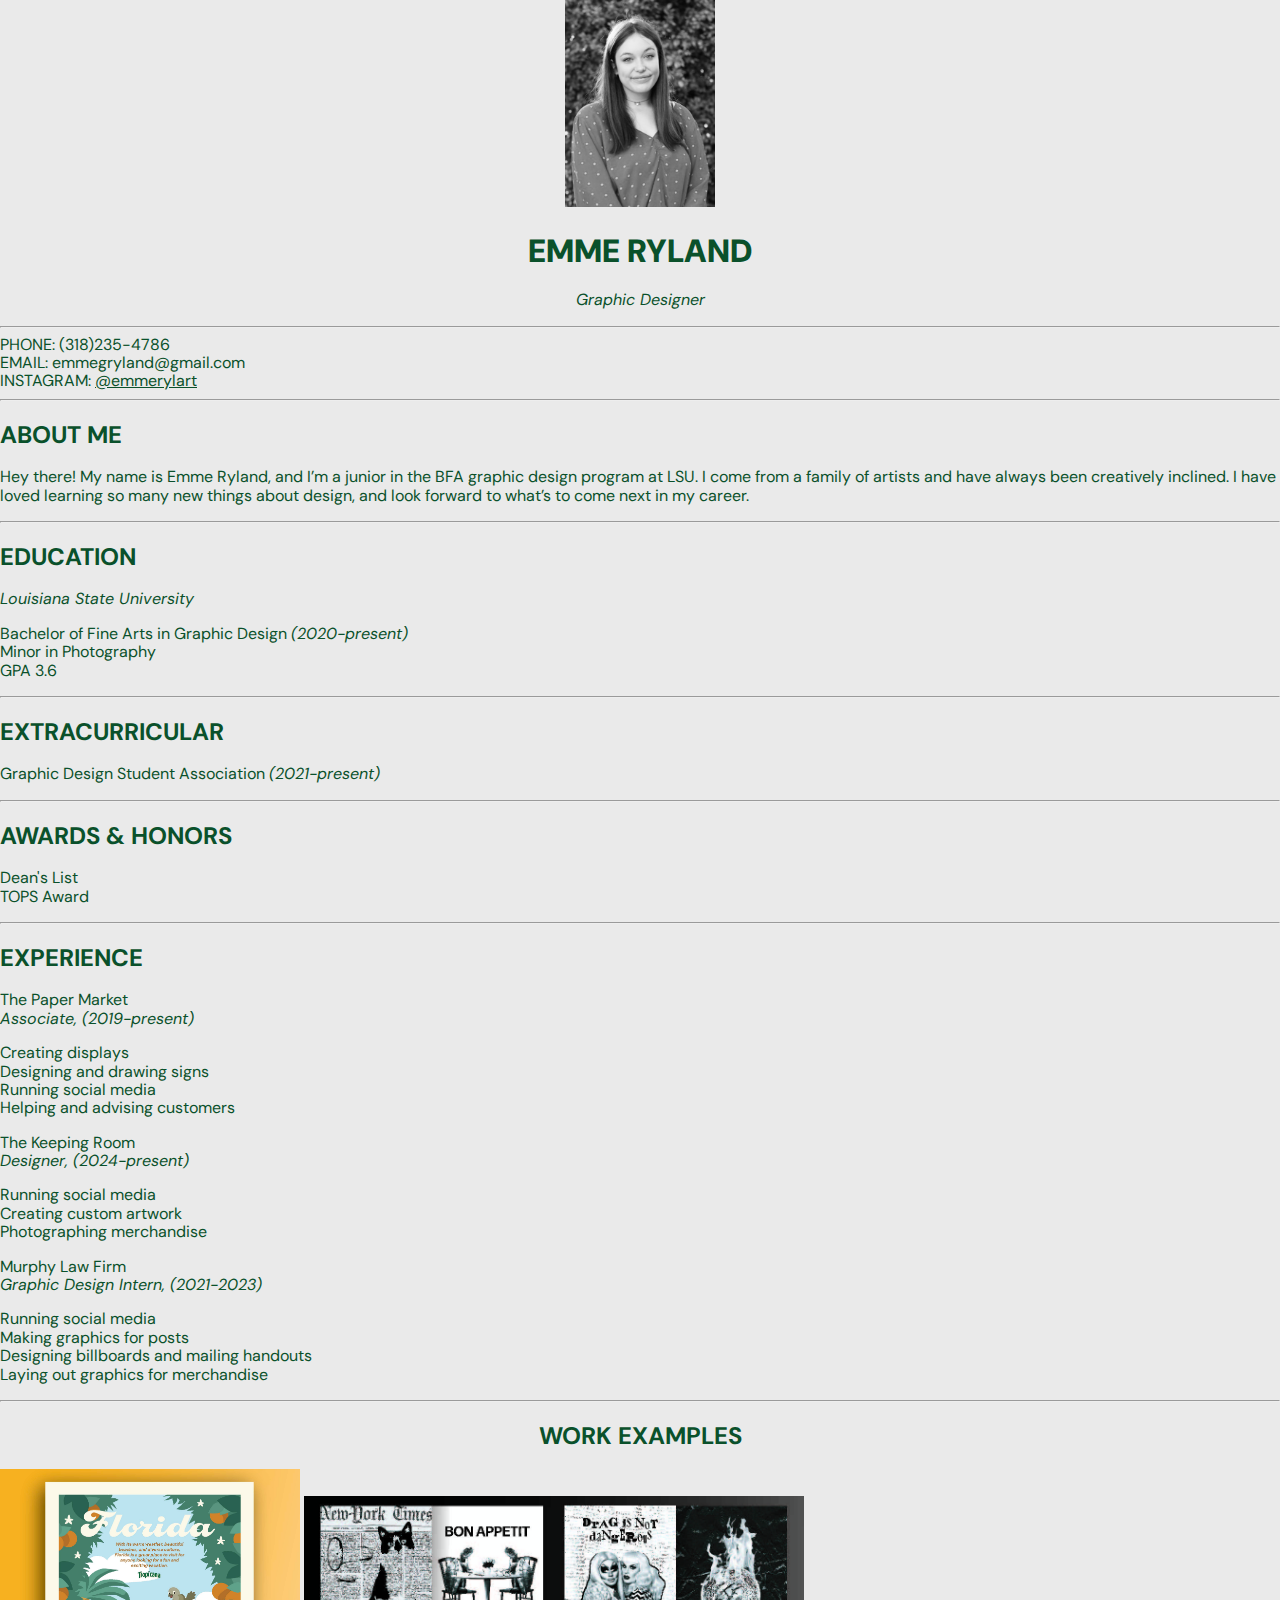
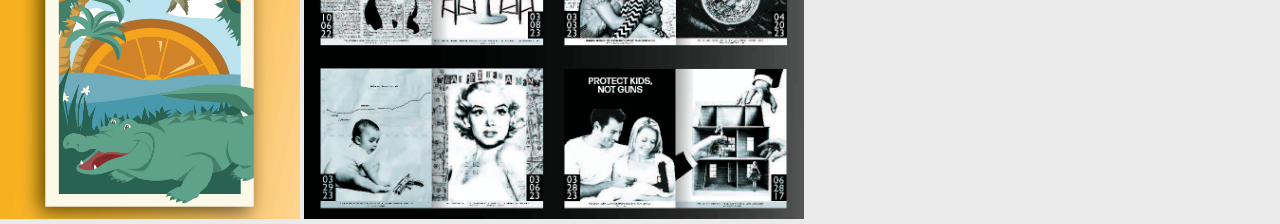
<file: index.html>
<!doctype html>
<html class="no-js" lang="en">

<head>
  <meta charset="utf-8">
  <title>Emme Ryland Resume</title>
  <meta name="description" content="This site will serve as a portfolio and resume">
  <meta name="viewport" content="width=device-width, initial-scale=1">

  <meta property="og:title" content="">
  <meta property="og:type" content="">
  <meta property="og:url" content="">
  <meta property="og:image" content="">

  <link rel="manifest" href="site.webmanifest">
  <link rel="apple-touch-icon" href="icon.png">
  <!-- Place favicon.ico in the root directory -->

  <link rel="stylesheet" href="css/normalize.css">
  <link rel="stylesheet" href="css/main.css">

  <meta name="theme-color" content="#fafafa">
  <link rel="preconnect" href="https://fonts.googleapis.com">
<link rel="preconnect" href="https://fonts.gstatic.com" crossorigin>
<link href="https://fonts.googleapis.com/css2?family=DM+Sans:ital,opsz,wght@0,9..40,100..1000;1,9..40,100..1000&display=swap" rel="stylesheet">
</head>

<body>
  <!-- Place your site's HTML here -->
  <justify-content><center><img src="./img/IMG_6804.jpg" alt=""
  width="150px"
  height="auto"></center></justify-content>
<justify-content><center><h1><strong>EMME RYLAND</strong></h1></center></justify-content>
    <justify-content><center><p><em>Graphic Designer</em></p></center></justify-content>
    <hr>
  <LI>PHONE: (318)235-4786</LI>
  <LI>EMAIL: emmegryland@gmail.com</LI>
  <LI>INSTAGRAM: <a href="https://www.instagram.com/emmerylart/">@emmerylart</a></LI>
    <hr>
  <h2>ABOUT ME</h2>
    <p>Hey there! My name is Emme Ryland, and I’m a junior in the BFA graphic
      design program at LSU. I come from a family of artists and have always been
      creatively inclined. I have loved learning so many new things about design,
      and look forward to what’s to come next in my career.</p>
      <hr>
      <h2>EDUCATION</h2>
        <p><em>Louisiana State University</em>
        <LI>Bachelor of Fine Arts in Graphic Design <em>(2020-present)</em></LI>
        <LI>Minor in Photography</LI>
        <LI>GPA 3.6</LI></p>
        <hr>
        <h2>EXTRACURRICULAR</h2>
          <P><LI>Graphic Design Student Association <em>(2021-present)</em></LI></P>
          <hr>
          <h2>AWARDS & HONORS</h2>
            <p><LI>Dean's List</LI>
            <LI>TOPS Award</LI></p>
            <hr>
          <h2>EXPERIENCE</h2>
              <p>The Paper Market <br> <em>Associate, (2019-present)</em>
              <LI>Creating displays</LI>
              <LI>Designing and drawing signs</LI>
              <LI>Running social media</LI>
              <LI>Helping and advising customers</LI></p>
            <p>The Keeping Room <br> <em>Designer, (2024-present)</em>
              <LI>Running social media</LI>
              <LI>Creating custom artwork</LI>
              <LI>Photographing merchandise</LI></p>
              <p>Murphy Law Firm <br> <em>Graphic Design Intern, (2021-2023)</em>
              <LI>Running social media</LI>
              <LI>Making graphics for posts</LI>
              <LI>Designing billboards and mailing handouts</LI>
              <LI>Laying out graphics for merchandise</LI></p>
              <hr>
              <justify-content><center><h2>WORK EXAMPLES</h2></center></justify-content>
              <img src="./img/Florida Poster Mounted copy.jpg" alt=""
              width="300px"
              height="auto">
              <img src="./img/Graphic Response Spreads copy.jpg" alt=""
              width="500px"
              height="auto">
  <script src="js/main.js"></script>
</body>

</html>
</file>
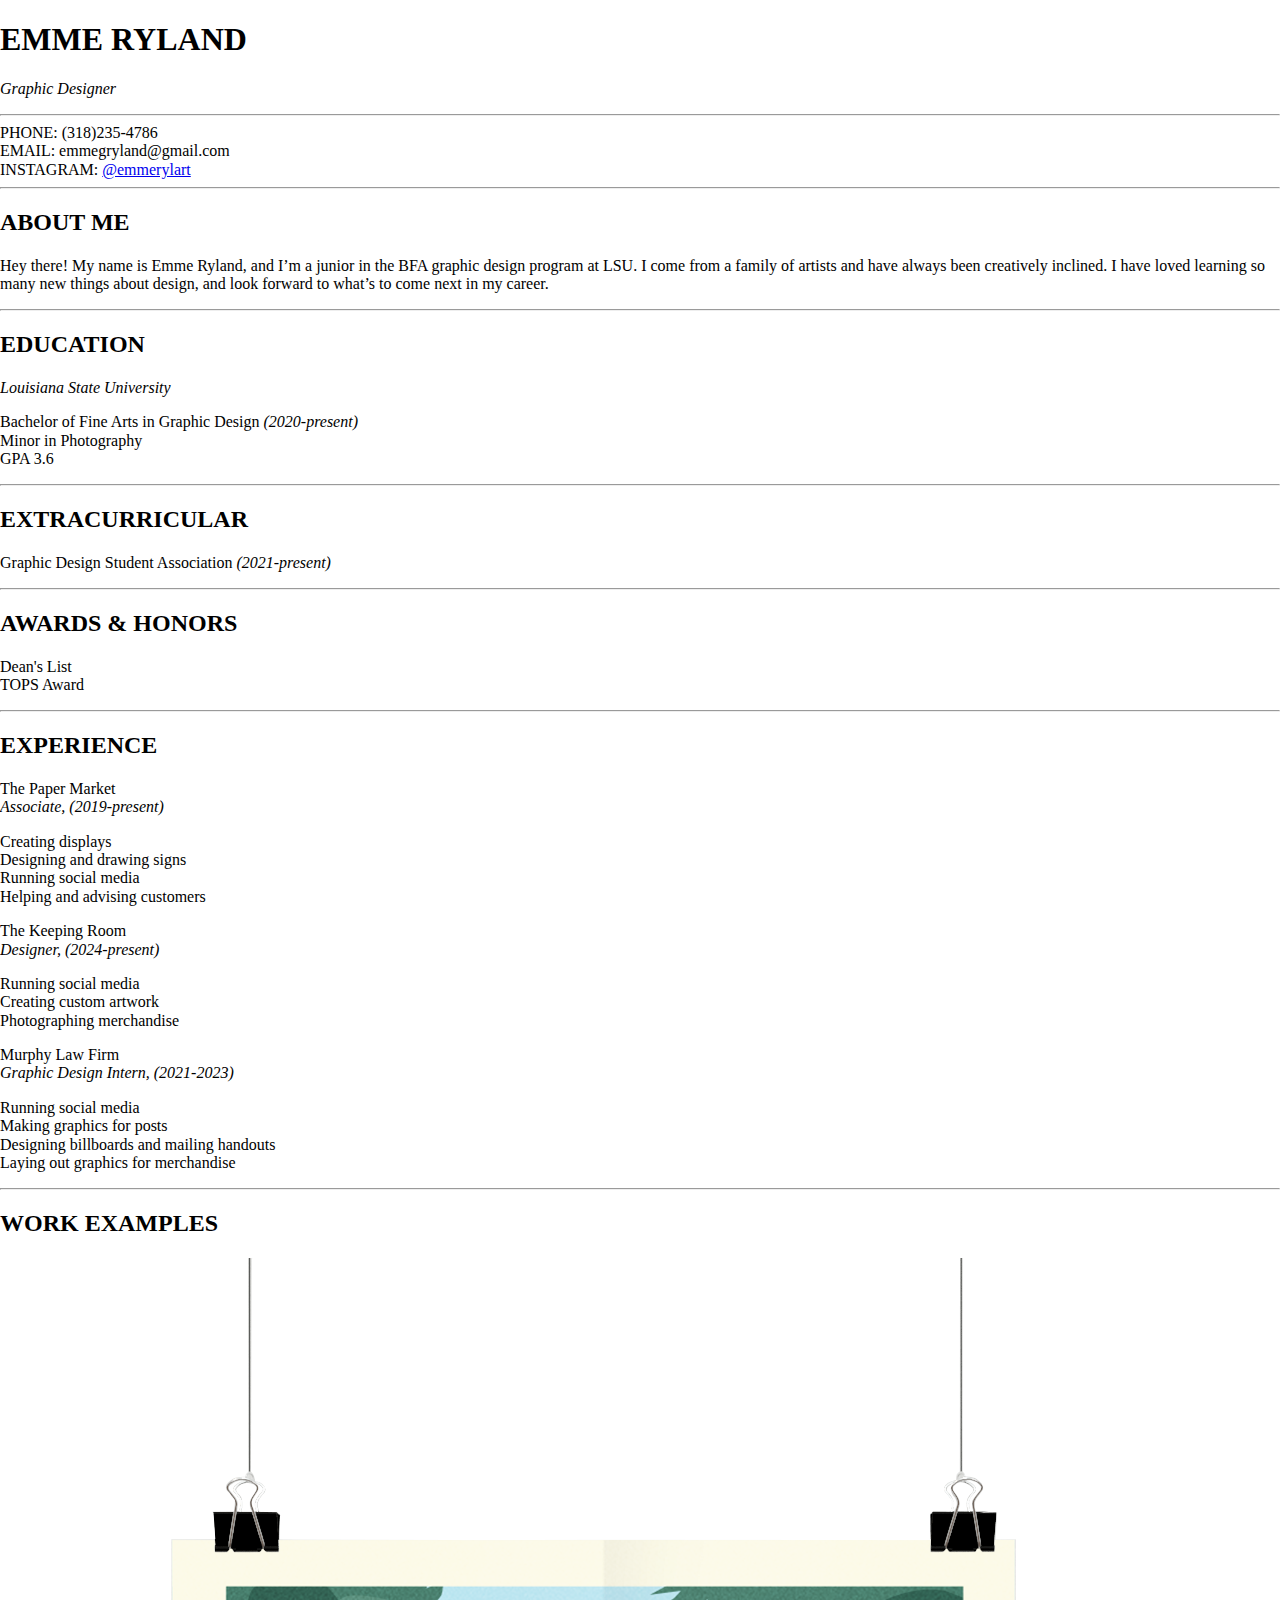
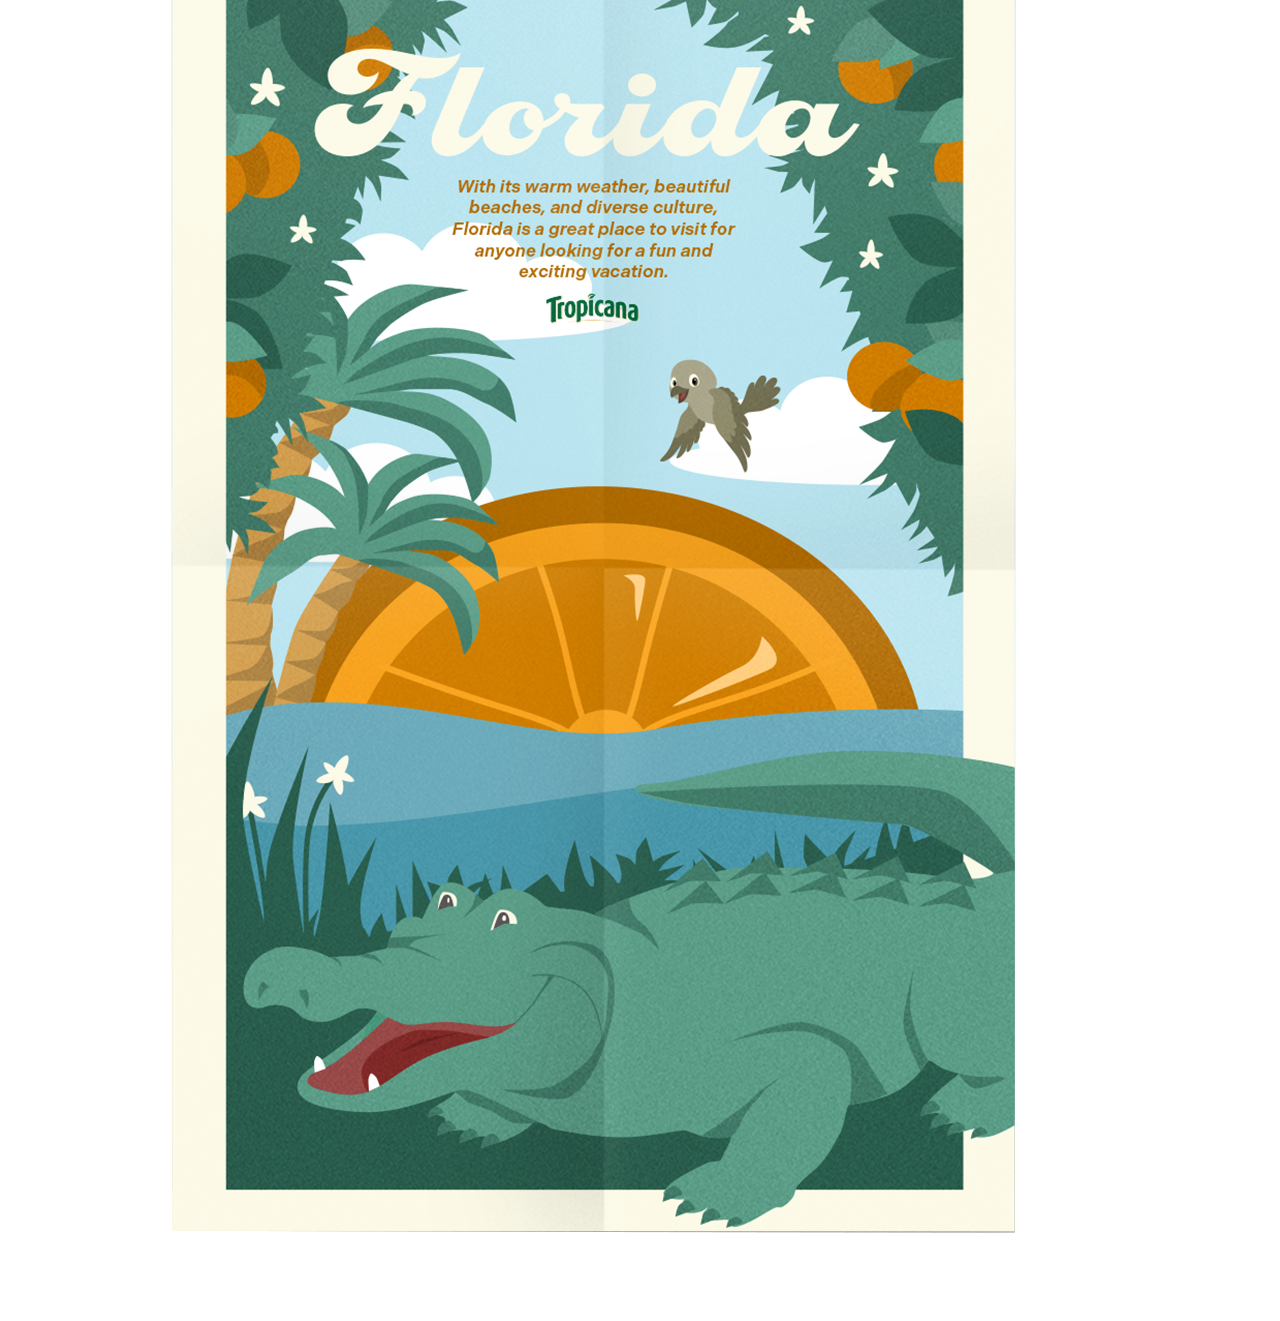
<file: starter-site/index.html>
<!doctype html>
<html class="no-js" lang="en">

<head>
  <meta charset="utf-8">
  <title>Emme Ryland Resume</title>
  <meta name="description" content="This site will serve as a portfolio and resume">
  <meta name="viewport" content="width=device-width, initial-scale=1">

  <meta property="og:title" content="">
  <meta property="og:type" content="">
  <meta property="og:url" content="">
  <meta property="og:image" content="">

  <link rel="manifest" href="site.webmanifest">
  <link rel="apple-touch-icon" href="icon.png">
  <!-- Place favicon.ico in the root directory -->

  <link rel="stylesheet" href="css/normalize.css">
  <link rel="stylesheet" href="css/main.css">

  <meta name="theme-color" content="#fafafa">
</head>

<body>
  <!-- Place your site's HTML here -->
  <h1><strong>EMME RYLAND</strong></h1>
    <p><em>Graphic Designer</em></p>
    <hr>
  <LI>PHONE: (318)235-4786</LI>
  <LI>EMAIL: emmegryland@gmail.com</LI>
  <LI>INSTAGRAM: <a href="https://www.instagram.com/emmerylart/">@emmerylart</a></LI>
    <hr>
  <h2>ABOUT ME</h2>
    <p>Hey there! My name is Emme Ryland, and I’m a junior in the BFA graphic
      design program at LSU. I come from a family of artists and have always been
      creatively inclined. I have loved learning so many new things about design,
      and look forward to what’s to come next in my career.</p>
      <hr>
      <h2>EDUCATION</h2>
        <p><em>Louisiana State University</em>
        <LI>Bachelor of Fine Arts in Graphic Design <em>(2020-present)</em></LI>
        <LI>Minor in Photography</LI>
        <LI>GPA 3.6</LI></p>
        <hr>
        <h2>EXTRACURRICULAR</h2>
          <P><LI>Graphic Design Student Association <em>(2021-present)</em></LI></P>
          <hr>
          <h2>AWARDS & HONORS</h2>
            <p><LI>Dean's List</LI>
            <LI>TOPS Award</LI></p>
            <hr>
          <h2>EXPERIENCE</h2>
              <p>The Paper Market <br> <em>Associate, (2019-present)</em>
              <LI>Creating displays</LI>
              <LI>Designing and drawing signs</LI>
              <LI>Running social media</LI>
              <LI>Helping and advising customers</LI></p>
            <p>The Keeping Room <br> <em>Designer, (2024-present)</em>
              <LI>Running social media</LI>
              <LI>Creating custom artwork</LI>
              <LI>Photographing merchandise</LI></p>
              <p>Murphy Law Firm <br> <em>Graphic Design Intern, (2021-2023)</em>
              <LI>Running social media</LI>
              <LI>Making graphics for posts</LI>
              <LI>Designing billboards and mailing handouts</LI>
              <LI>Laying out graphics for merchandise</LI></p>
              <hr>
              <h2>WORK EXAMPLES</h2>
              <img src="./img/poster mockup florida_done.png" alt="">
  <script src="js/main.js"></script>
</body>

</html>
</file>
<file: css/main.css>
/* Place CSS styles here */
body{
    font-family: "DM Sans", sans-serif;
    background-color: #eaeaea ;
    color:#0a512b
}
a{
    color:#0a512b;
}
</file>
<file: starter-site/css/main.css>
/* Place CSS styles here */
</file>
